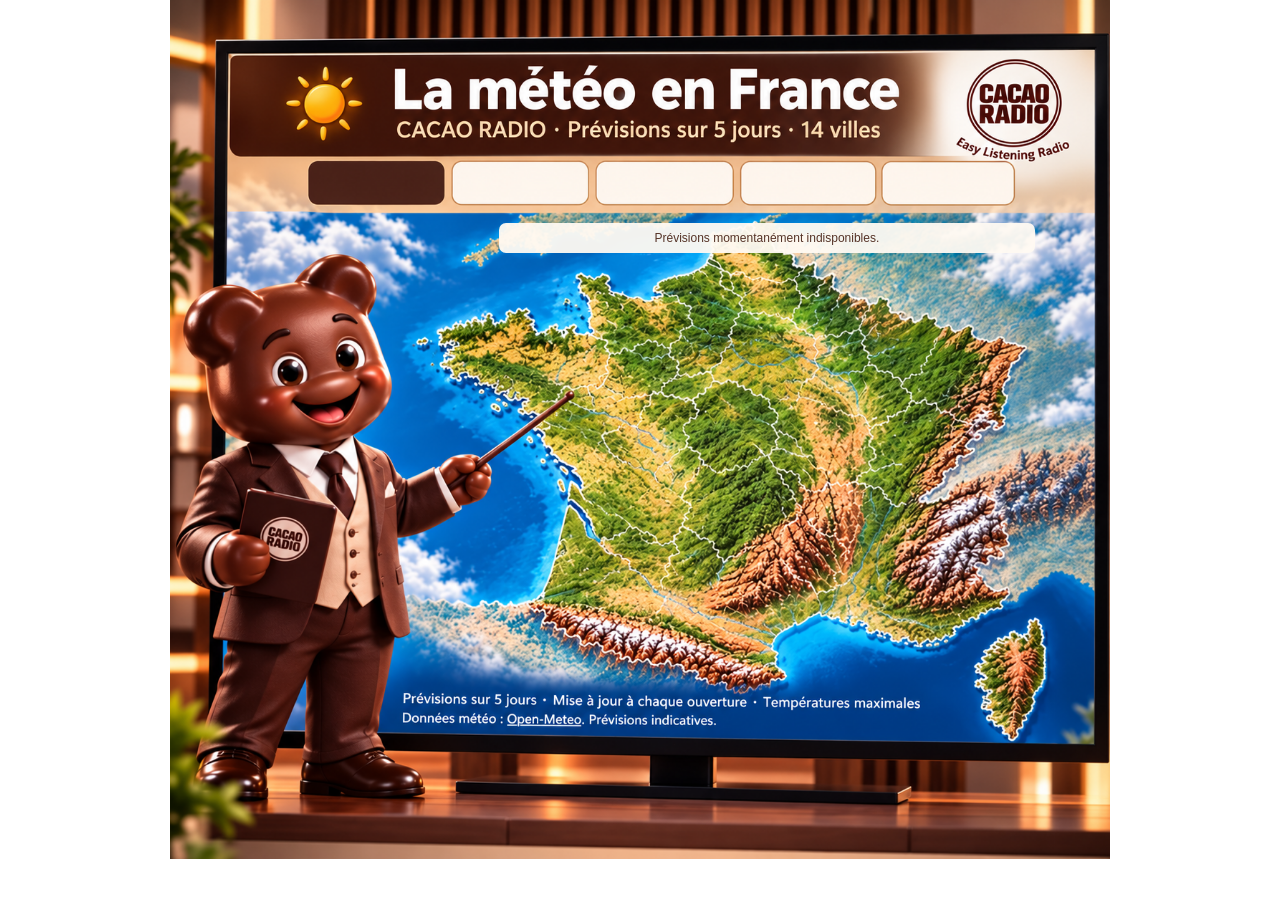
<file: meteo-cacao-radio.html>
<!doctype html>
<html lang="fr">
<head>
<meta charset="utf-8">
<meta name="viewport" content="width=device-width, initial-scale=1">
<title>La météo en France - Cacao Radio</title>

<style>
* {
  box-sizing: border-box;
}

html, body {
  margin: 0;
  padding: 0;
  background: transparent;
  font-family: Arial, Helvetica, sans-serif;
}

.weather {
  position: relative;
  width: 100%;
  max-width: 940px;
  margin: 0 auto;
  overflow: hidden;
  container-type: inline-size;
}

.background {
  display: block;
  width: 100%;
  height: auto;
}

.overlay {
  position: absolute;
  inset: 0;
  pointer-events: none;
}

/* Boutons des cinq jours */
.days {
  position: absolute;
  left: 14.8%;
  top: 18.9%;
  width: 75%;
  height: 5.1%;
  display: grid;
  grid-template-columns: repeat(5, minmax(0, 1fr));
  gap: .8%;
  pointer-events: auto;
}

.days button {
  min-width: 0;
  margin: 0;
  padding: 0 1px;
  border: 0;
  background: transparent;
  color: #563428;
  font-family: inherit;
  font-size: clamp(7px, 1.65cqw, 14px);
  font-weight: 800;
  white-space: nowrap;
  cursor: pointer;
}

.days button:first-child {
  color: white;
}

.days button[aria-pressed="true"]:not(:first-child) {
  background: #563428;
  color: white;
  border-radius: 7px;
}

.days button[aria-pressed="false"]:not(:first-child) {
  background: transparent;
  color: #563428;
}

.days button:focus-visible {
  outline: 2px solid #563428;
  outline-offset: -2px;
}

/* Pictogramme et température côte à côte */
.pin {
  position: absolute;
  transform: translate(-50%, -50%);
  display: inline-flex;
  flex-direction: row;
  align-items: center;
  justify-content: center;
  gap: 0;
  white-space: nowrap;
  z-index: 2;
}

.pin .symbol {
  display: block;
  width: clamp(19px, 3.5cqw, 33px);
  height: clamp(19px, 3.5cqw, 33px);
  flex: 0 0 auto;
  margin-right: -5px;
}

/* Seule modification : contraste renforcé */
.pin .symbol svg {
  display: block;
  width: 100%;
  height: 100%;
  overflow: visible;
  filter: drop-shadow(0 0 1px rgba(40, 55, 65, 0.9))
          drop-shadow(0 1px 1px rgba(0, 0, 0, 0.45));
}

.pin .temp {
  display: block;
  background: rgba(255,250,243,.96);
  color: #482b20;
  border: 1px solid #d6bda8;
  border-radius: 6px;
  padding: 2px 5px;
  font-size: clamp(11px, 2.1cqw, 18px);
  font-weight: 800;
  line-height: 1.1;
  box-shadow: 0 1px 3px #0003;
}

.status {
  position: absolute;
  top: 26%;
  left: 35%;
  right: 8%;
  background: #fffaf3f2;
  color: #563428;
  border-radius: 7px;
  padding: 8px;
  font-size: 12px;
  text-align: center;
}

@media (max-width:500px) {
  .days button {
    font-size: clamp(7px, 2.1cqw, 10px);
  }

  .pin .symbol {
    width: clamp(17px, 4.3cqw, 22px);
    height: clamp(17px, 4.3cqw, 22px);
    margin-right: -4px;
  }

  .pin .temp {
    font-size: clamp(10px, 2.7cqw, 13px);
    padding: 2px 3px;
  }
}
</style>
</head>

<body>

<main class="weather" id="weather">

<img
  class="background"
  id="weather-background"
  src="https://cacaoradio.github.io/cacao-radio/fond-meteo-cacao-radio.png?v=20261023-3"
  alt="La météo en France - Cacao Radio"
  width="1279"
  height="1169"
>

<div class="overlay">
  <nav class="days" id="days" aria-label="Choisir le jour"></nav>
  <div id="pins"></div>
  <div class="status" id="status" role="status">
    Chargement des prévisions…
  </div>
</div>

</main>

<script>
'use strict';

/*
  Coordonnées validées manuellement.
  Reprises exactement, sans modification.
*/

const cities = [
  {name:'Lille',lat:50.6292,lon:3.0573,x:63.20,y:29.87},
  {name:'Le Havre',lat:49.4944,lon:0.1079,x:56.23,y:34.09},
  {name:'Paris',lat:48.8566,lon:2.3522,x:58.89,y:42.22},
  {name:'Strasbourg',lat:48.5734,lon:7.7521,x:91.87,y:43.49},
  {name:'Brest',lat:48.3904,lon:-4.4861,x:33.00,y:41.35},
  {name:'Rennes',lat:48.1173,lon:-1.6778,x:45.15,y:44.51},
  {name:'Nantes',lat:47.2184,lon:-1.5536,x:45.50,y:56.50},
  {name:'Tours',lat:47.3941,lon:0.6848,x:52.56,y:47.13},
  {name:'Dijon',lat:47.322,lon:5.0415,x:77.18,y:48.68},
  {name:'Lyon',lat:45.764,lon:4.8357,x:75.74,y:60.14},
  {name:'Bordeaux',lat:44.8378,lon:-0.5792,x:38.94,y:70.14},
  {name:'Toulouse',lat:43.6047,lon:1.4442,x:57.13,y:69.91},
  {name:'Marseille',lat:43.2965,lon:5.3698,x:78.84,y:73.18},
  {name:'Ajaccio',lat:41.9192,lon:8.7386,x:89.88,y:80.24}
];

function weatherIcon(code) {
  const sun = `
    <circle cx="25" cy="25" r="9"
      fill="#ffcb38" stroke="#e9a51c" stroke-width="2"/>
    <path d="M25 3v9M25 38v9M3 25h9M38 25h9
      M9 9l7 7M34 34l7 7M41 9l-7 7M16 34l-7 7"
      stroke="#efb02a" stroke-width="3"
      stroke-linecap="round"/>
  `;

  const cloud = `
    <path d="M12 37h27c6 0 10-5 10-10
      0-6-4-9-10-9h-3
      C34 11 28 8 22 10
      15 11 11 16 10 23
      5 23 2 27 2 30
      2 35 6 37 12 37Z"
      fill="#f1f5fb"
      stroke="#8299ad"
      stroke-width="2"/>
  `;

  const rain = `
    <path d="M13 40l-3 8M27 40l-3 8M41 40l-3 8"
      stroke="#258fd4" stroke-width="3"
      stroke-linecap="round"/>
  `;

  const snow = `
    <g fill="#76bfe8">
      <circle cx="13" cy="45" r="3"/>
      <circle cx="27" cy="46" r="3"/>
      <circle cx="41" cy="45" r="3"/>
    </g>
  `;

  const fog = `
    <path d="M6 42h39M12 49h28"
      stroke="#98a7b5" stroke-width="3"
      stroke-linecap="round"/>
  `;

  const thunder = `
    <path d="M28 34L19 47h9l-4 8 17-19H31l3-6Z"
      fill="#ffc32d" stroke="#b88b17"/>
  `;

  let content;

  if(code===0) content=sun;
  else if(code<=2) content=sun+cloud;
  else if(code===3) content=cloud;
  else if(code===45||code===48) content=cloud+fog;
  else if(code>=51&&code<=67) content=cloud+rain;
  else if(code>=71&&code<=77) content=cloud+snow;
  else if(code>=80&&code<=82) content=sun+cloud+rain;
  else if(code>=95) content=cloud+thunder;
  else content=sun+cloud;

  return `<svg viewBox="0 0 54 56"
    xmlns="http://www.w3.org/2000/svg"
    aria-hidden="true">${content}</svg>`;
}

function weatherDescription(code) {
  if(code===0) return 'Ensoleillé';
  if(code<=2) return 'Éclaircies';
  if(code===3) return 'Couvert';
  if(code===45||code===48) return 'Brouillard';
  if(code>=51&&code<=67) return 'Pluie';
  if(code>=71&&code<=77) return 'Neige';
  if(code>=80&&code<=82) return 'Averses';
  if(code>=95) return 'Orages';
  return 'Variable';
}

let forecasts = [];
let selectedDay = 0;

const days = document.getElementById('days');
const pins = document.getElementById('pins');
const status = document.getElementById('status');

function dateLabel(date,index) {
  if(index===0) return "Aujourd'hui";
  if(index===1) return 'Demain';

  return new Intl.DateTimeFormat('fr-FR',{
    weekday:'short',
    day:'numeric',
    timeZone:'Europe/Paris'
  }).format(new Date(date+'T12:00:00'));
}

function render() {
  const dates = forecasts[0].daily.time;

  days.innerHTML = dates.map((date,index) => `
    <button
      type="button"
      data-day="${index}"
      aria-pressed="${index===selectedDay}">
      ${dateLabel(date,index)}
    </button>
  `).join('');

  pins.innerHTML = cities.map((city,index) => {
    const daily = forecasts[index].daily;
    const code = daily.weather_code[selectedDay];
    const temperature = Math.round(
      daily.temperature_2m_max[selectedDay]
    );

    return `
      <div class="pin"
        style="left:${city.x}%;top:${city.y}%"
        role="img"
        aria-label="${city.name} : ${weatherDescription(code)}, ${temperature} degrés"
        title="${city.name} : ${weatherDescription(code)}, ${temperature}°">
        <span class="symbol">${weatherIcon(code)}</span>
        <span class="temp">${temperature}°</span>
      </div>
    `;
  }).join('');

  status.style.display = 'none';

  days.querySelectorAll('button').forEach(button => {
    button.addEventListener('click',() => {
      selectedDay = Number(button.dataset.day);
      render();
    });
  });

  reportHeight();
}

function reportHeight() {
  if(window.parent===window) return;

  const height = Math.ceil(
    document.getElementById('weather')
      .getBoundingClientRect().height
  );

  window.parent.postMessage({
    type:'cacao-meteo-height',
    height:height
  },'*');
}

async function loadWeather() {
  try {
    const params = new URLSearchParams({
      latitude:cities.map(c=>c.lat).join(','),
      longitude:cities.map(c=>c.lon).join(','),
      daily:'weather_code,temperature_2m_max',
      timezone:'Europe/Paris',
      forecast_days:'5'
    });

    const response = await fetch(
      'https://api.open-meteo.com/v1/forecast?'+params
    );

    if(!response.ok) {
      throw new Error('HTTP '+response.status);
    }

    const data = await response.json();
    forecasts = Array.isArray(data) ? data : [data];

    if(forecasts.length!==cities.length) {
      throw new Error('Réponse météo incomplète');
    }

    render();

  } catch(error) {
    status.textContent = 'Prévisions momentanément indisponibles.';
    console.error(error);
  }
}

const background = document.getElementById('weather-background');

background.addEventListener('load',reportHeight);
window.addEventListener('load',reportHeight);
window.addEventListener('resize',reportHeight);

loadWeather();
</script>

</body>
</html>
</file>
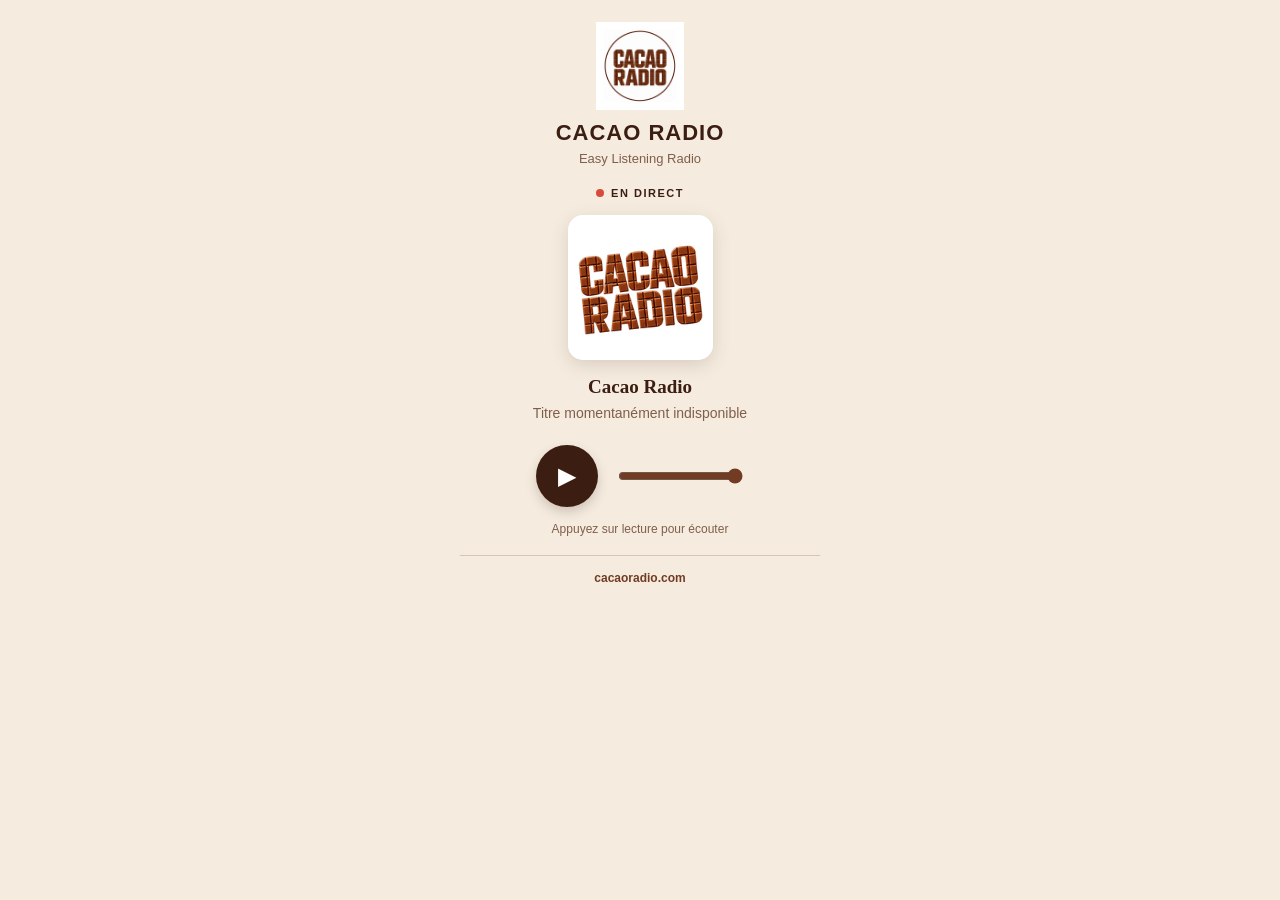
<file: mini-player.html>
<!DOCTYPE html>
<html lang="fr">
<head>
<meta charset="UTF-8">
<meta name="viewport" content="width=device-width,initial-scale=1">
<meta name="theme-color" content="#3b1d12">
<title>Écouter Cacao Radio en direct</title>

<style>
*{box-sizing:border-box}

html,body{
 margin:0;
 padding:0;
 min-height:100%;
}

body{
 font-family:Arial,sans-serif;
 background:#f5ecdf;
 color:#3b1d12;
}

.player{
 width:100%;
 max-width:400px;
 margin:auto;
 padding:22px 20px 25px;
 text-align:center;
}

.logo{
 display:block;
 width:88px;
 height:88px;
 object-fit:contain;
 margin:0 auto 10px;
}

h1{
 font-size:22px;
 margin:0 0 5px;
 letter-spacing:1px;
}

.subtitle{
 font-size:13px;
 color:#805e4c;
 margin-bottom:17px;
}

.live{
 display:inline-flex;
 align-items:center;
 gap:7px;
 font-size:11px;
 font-weight:bold;
 letter-spacing:1.5px;
 margin-bottom:16px;
}

.dot{
 width:8px;
 height:8px;
 background:#d94a3a;
 border-radius:50%;
}

.cover{
 display:block;
 width:145px;
 height:145px;
 object-fit:cover;
 border-radius:15px;
 margin:0 auto 15px;
 box-shadow:0 5px 18px #3b1d1226;
}

.title{
 font-family:Georgia,serif;
 font-size:19px;
 font-weight:bold;
 line-height:1.3;
 overflow-wrap:anywhere;
}

.artist{
 font-size:14px;
 color:#805e4c;
 margin-top:5px;
 min-height:18px;
 overflow-wrap:anywhere;
}

.controls{
 display:flex;
 justify-content:center;
 align-items:center;
 gap:18px;
 margin:22px 0 15px;
}

.play{
 width:62px;
 height:62px;
 border:0;
 border-radius:50%;
 background:#3b1d12;
 color:white;
 font-size:24px;
 cursor:pointer;
 box-shadow:0 5px 12px #3b1d1233;
}

.volume{
 width:125px;
 accent-color:#713c23;
}

.status{
 font-size:12px;
 color:#805e4c;
 min-height:16px;
}

.footer{
 margin-top:17px;
 padding-top:15px;
 border-top:1px solid #d8c5b1;
 font-size:12px;
}

.footer a{
 color:#713c23;
 text-decoration:none;
 font-weight:bold;
}

@media(max-width:420px){
 .player{padding:20px 16px}
}
</style>
</head>

<body>

<main class="player">

<img class="logo"
 src="logo-fixe.png"
 alt="Logo officiel Cacao Radio">

<h1>CACAO RADIO</h1>

<div class="subtitle">Easy Listening Radio</div>

<div class="live">
<span class="dot"></span>
EN DIRECT
</div>

<img
 id="cover"
 class="cover"
 src="icon-192.png"
 alt="Pochette du titre en cours">

<div class="title" id="title">
Cacao Radio
</div>

<div class="artist" id="artist">
Chargement du titre…
</div>

<div class="controls">

<button
 class="play"
 id="play"
 type="button"
 aria-label="Écouter la radio">
▶
</button>

<input
 class="volume"
 id="volume"
 type="range"
 min="0"
 max="1"
 step="0.05"
 value="1"
 aria-label="Volume">

</div>

<div class="status" id="status">
Appuyez sur lecture pour écouter
</div>

<div class="footer">
<a href="https://cacaoradio.com/"
 target="_blank"
 rel="noopener">
cacaoradio.com
</a>
</div>

</main>

<!-- MESSAGE DE BIENVENUE -->

<audio
 id="welcome"
 preload="none"
 src="welcome.m4a.m4a">
</audio>

<!-- DIRECT CACAO RADIO -->

<audio
 id="audio"
 preload="none"
 src="https://stream10.vestaradio.com/Cacao-Radio">
</audio>

<script>
const audio=document.getElementById("audio");
const welcome=document.getElementById("welcome");
const play=document.getElementById("play");
const volume=document.getElementById("volume");
const status=document.getElementById("status");

const STATUS_API=
"https://studio10.vestaradio.com/api/player-public.php?radio=Cacao-Radio&action=status";

let playRequested=false;
let welcomePlayed=false;
let phase="idle";
let requestId=0;

function updateButton(){
 const active=
  (phase==="welcome" && !welcome.paused) ||
  (phase==="live" && !audio.paused);

 play.textContent=active?"❚❚":"▶";
 play.setAttribute(
  "aria-label",
  active?"Mettre en pause":"Écouter la radio"
 );
}

async function startLive(token){

 if(token!==requestId || !playRequested)return;

 phase="live";
 status.textContent="Connexion à Cacao Radio…";

 try{
  await audio.play();

  if(token!==requestId || !playRequested){
   audio.pause();
   return;
  }

  updateButton();

 }catch(e){
  if(token!==requestId)return;
  playRequested=false;
  phase="idle";
  status.textContent=
   "Impossible de démarrer le direct. Réessayez.";
  updateButton();
 }
}

async function startWelcome(token){

 phase="welcome";
 status.textContent="Bienvenue sur Cacao Radio…";

 try{
  welcome.currentTime=0;
  await welcome.play();

  if(token!==requestId || !playRequested){
   welcome.pause();
   return;
  }

  welcomePlayed=true;
  updateButton();

 }catch(e){

  if(token!==requestId)return;

  // Si le message ne peut pas être lu,
  // on essaie directement la radio.
  welcomePlayed=true;
  await startLive(token);
 }
}

play.addEventListener("click",async function(){

 if(phase==="welcome" && !welcome.paused){
  playRequested=false;
  requestId++;
  welcome.pause();
  status.textContent="Lecture en pause";
  updateButton();
  return;
 }

 if(phase==="live" && !audio.paused){
  playRequested=false;
  requestId++;
  audio.pause();
  status.textContent="Lecture en pause";
  updateButton();
  return;
 }

 playRequested=true;
 const token=++requestId;

 if(phase==="welcome" && welcome.paused){
  try{
   await welcome.play();
   if(token!==requestId){
    welcome.pause();
    return;
   }
   updateButton();
  }catch(e){
   await startLive(token);
  }
  return;
 }

 if(!welcomePlayed){
  await startWelcome(token);
 }else{
  await startLive(token);
 }
});

welcome.addEventListener("playing",function(){
 phase="welcome";
 status.textContent="Bienvenue sur Cacao Radio…";
 updateButton();
});

welcome.addEventListener("ended",function(){
 if(!playRequested)return;
 startLive(requestId);
});

welcome.addEventListener("error",function(){
 if(phase==="welcome" && playRequested){
  welcomePlayed=true;
  startLive(requestId);
 }
});

audio.addEventListener("playing",function(){
 phase="live";
 status.textContent="Vous écoutez Cacao Radio en direct";
 updateButton();
});

audio.addEventListener("pause",function(){
 updateButton();
 if(phase==="live" && !playRequested){
  status.textContent="Lecture en pause";
 }
});

audio.addEventListener("waiting",function(){
 if(playRequested && phase==="live"){
  status.textContent="Chargement du direct…";
 }
});

audio.addEventListener("error",function(){
 playRequested=false;
 status.textContent="Flux momentanément indisponible.";
 updateButton();
});

volume.addEventListener("input",function(){
 const level=Number(volume.value);
 audio.volume=level;
 welcome.volume=level;
});

async function updateNowPlaying(){

 try{
  const response=await fetch(STATUS_API,{
   cache:"no-store"
  });

  if(!response.ok)throw new Error("API");

  const data=await response.json();

  if(!data.success)throw new Error("Statut");

  const title=data.title||
   data.now_playing||
   "Cacao Radio";

  const artist=data.artist||
   "Easy Listening Radio";

  const cover=data.cover||
   data.logo||
   "icon-192.png";

  document.getElementById("title").textContent=title;
  document.getElementById("artist").textContent=artist;

  const image=document.getElementById("cover");

  image.onerror=function(){
   image.onerror=null;
   image.src="icon-192.png";
  };

  image.src=cover;

  if("mediaSession" in navigator &&
     "MediaMetadata" in window){

   try{
    navigator.mediaSession.metadata=new MediaMetadata({
     title:title,
     artist:artist,
     album:"Cacao Radio",
     artwork:[{src:cover}]
    });
   }catch(e){}
  }

 }catch(e){
  document.getElementById("title").textContent=
   "Cacao Radio";
  document.getElementById("artist").textContent=
   "Titre momentanément indisponible";
 }

}

updateNowPlaying();
setInterval(updateNowPlaying,15000);

if("mediaSession" in navigator){

 try{

  navigator.mediaSession.setActionHandler(
   "play",
   function(){
    if(playRequested)return;
    play.click();
   }
  );

  navigator.mediaSession.setActionHandler(
   "pause",
   function(){
    if(
     (phase==="welcome" && !welcome.paused) ||
     (phase==="live" && !audio.paused)
    ){
     play.click();
    }
   }
  );

 }catch(e){}
}
</script>

</body>
</html>
</file>
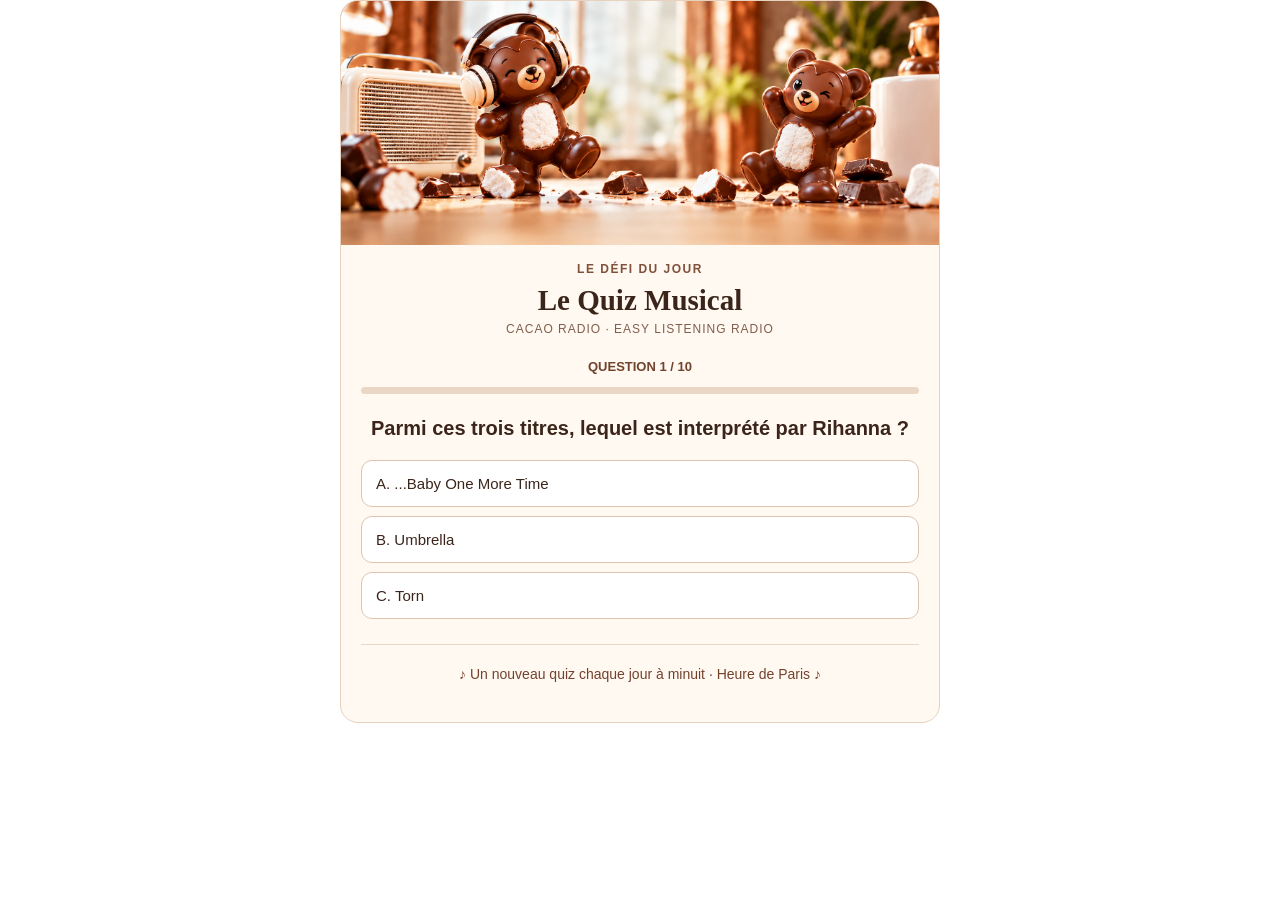
<file: quiz-musical.html>
<!doctype html>
<html lang="fr">
<head>
<meta charset="utf-8">
<meta name="viewport" content="width=device-width,initial-scale=1">
<title>Le Quiz Musical - Cacao Radio</title>
<style>
*{box-sizing:border-box}
html,body{margin:0;padding:0;background:transparent}
body{font-family:Arial,sans-serif;color:#3b251b}
.quiz{width:100%;max-width:600px;margin:0 auto;background:#fff9f1;border:1px solid #e6d2be;border-radius:18px;overflow:hidden;text-align:center}
.hero-crop{width:100%;aspect-ratio:2.45/1;overflow:hidden;background:#b18c72}
.hero{display:block;width:100%;height:100%;object-fit:cover;object-position:center top}
.content{padding:17px 20px 25px}
.kicker{color:#80513a;font-size:12px;font-weight:bold;letter-spacing:1.5px}
h1{font:700 29px Georgia,serif;margin:8px 0 5px}
.sub{font-size:12px;color:#805e4c;letter-spacing:1px;margin-bottom:23px}
.meta{font-size:13px;color:#70432e;font-weight:bold}
.progress{height:7px;background:#ead7c6;border-radius:12px;overflow:hidden;margin:13px 0 20px}
.bar{height:100%;background:#8d4c30;width:0;transition:width .2s}
.question{font-size:20px;font-weight:bold;line-height:1.4;margin-bottom:18px}
.answers{display:grid;gap:9px}
.answer{width:100%;background:#fff;color:#3b251b;border:1px solid #dfc4ae;border-radius:11px;padding:14px;text-align:left;font-size:15px;cursor:pointer}
.answer:disabled{opacity:1;cursor:default}
.answer.correct{background:#e6f3e9;border-color:#438b5a}
.answer.wrong{background:#fbe9e9;border-color:#bd5b5b}
.primary{margin-top:17px;padding:13px 24px;border:0;border-radius:30px;background:#74412d;color:#fff;font-size:15px;font-weight:bold;cursor:pointer}
.feedback{margin-top:13px;font-size:14px;font-weight:bold}
.result{font:700 46px Georgia,serif;color:#74412d;margin:15px 0}
.muted{font-size:14px;line-height:1.6}
.footer{margin-top:25px;padding:18px 8px 12px;border-top:1px solid #ead8c7;color:#74412d;font-size:14px;line-height:1.6}
.hidden{display:none!important}
@media(max-width:480px){
.content{padding:15px 13px 22px}
.hero-crop{aspect-ratio:2.1/1}
h1{font-size:26px}
.question{font-size:18px}
.answer{padding:13px;font-size:14px}
.footer{font-size:13px}
}
</style>
</head>
<body>
<main class="quiz">
<div class="hero-crop">
<img class="hero" src="https://cacaoradio.github.io/cacao-radio/quiz-musical-visuel.png" alt="Nounours chocolat guimauve avec une radio">
</div>
<div class="content">
<div class="kicker">LE DÉFI DU JOUR</div>
<h1>Le Quiz Musical</h1>
<div class="sub">CACAO RADIO · EASY LISTENING RADIO</div>
<section id="game">
<div class="meta" id="meta"></div>
<div class="progress"><div class="bar" id="bar"></div></div>
<div class="question" id="question"></div>
<div class="answers" id="answers"></div>
<div class="feedback" id="feedback" aria-live="polite"></div>
<button class="primary hidden" id="next">Question suivante →</button>
</section>
<section id="done" class="hidden">
<p>Bravo, vous avez terminé le quiz du jour !</p>
<div class="result" id="score"></div>
<p class="muted">Rendez-vous demain pour un nouveau quiz musical !</p>
<p class="muted" id="countdown"></p>
</section>
<div class="footer">♪ Un nouveau quiz chaque jour à minuit · Heure de Paris ♪</div>
</div>
</main>
<script>
"use strict";

// 150 chansons, 2 types de questions = 300 questions.
const data=`Michael Jackson|Billie Jean
ABBA|Dancing Queen
Adele|Rolling in the Deep
Coldplay|Viva la Vida
Madonna|Like a Prayer
Prince|Purple Rain
Adele|Someone Like You
Fleetwood Mac|Dreams
Daft Punk|Get Lucky
Ed Sheeran|Shape of You
Lady Gaga|Bad Romance
Oasis|Wonderwall
Amy Winehouse|Back to Black
The Weeknd|Blinding Lights
a-ha|Take On Me
Pharrell Williams|Happy
Eagles|Hotel California
Amy Winehouse|Rehab
Dua Lipa|Levitating
The Police|Every Breath You Take
Miley Cyrus|Flowers
Queen|Bohemian Rhapsody
Adele|Hello
Elton John|Rocket Man
Beyoncé|Crazy in Love
Coldplay|Yellow
Sam Smith|Stay With Me
Earth, Wind & Fire|September
Britney Spears|Toxic
Ed Sheeran|Thinking Out Loud
Sade|Smooth Operator
Toto|Africa
Sade|No Ordinary Love
Tracy Chapman|Fast Car
Tears for Fears|Everybody Wants to Rule the World
Mark Ronson et Amy Winehouse|Valerie
Dua Lipa|New Rules
Queen|Don't Stop Me Now
John Legend|Ordinary People
Harry Styles|As It Was
Stevie Wonder|Superstition
Stevie Wonder|Isn't She Lovely
Marvin Gaye|What's Going On
Aretha Franklin|Respect
The Beatles|Hey Jude
The Beatles|Come Together
The Rolling Stones|Angie
David Bowie|Heroes
David Bowie|Let's Dance
Elton John|Your Song
Billy Joel|Piano Man
Billy Joel|Uptown Girl
Bee Gees|Stayin' Alive
Gloria Gaynor|I Will Survive
Donna Summer|Hot Stuff
Chic|Le Freak
Blondie|Heart of Glass
The Clash|London Calling
Pink Floyd|Another Brick in the Wall, Part 2
Supertramp|The Logical Song
The Jackson 5|I Want You Back
Diana Ross|Upside Down
Lionel Richie|All Night Long
Lionel Richie|Say You, Say Me
Cyndi Lauper|Girls Just Want to Have Fun
Whitney Houston|I Wanna Dance with Somebody
Whitney Houston|I Will Always Love You
George Michael|Careless Whisper
George Michael|Faith
Wham!|Wake Me Up Before You Go-Go
U2|With or Without You
U2|Beautiful Day
Simple Minds|Don't You (Forget About Me)
Duran Duran|Hungry Like the Wolf
Eurythmics|Sweet Dreams (Are Made of This)
Tina Turner|What's Love Got to Do with It
Phil Collins|In the Air Tonight
Genesis|Invisible Touch
The Cure|Just Like Heaven
Depeche Mode|Enjoy the Silence
New Order|Blue Monday
Pet Shop Boys|West End Girls
Bryan Adams|Summer of '69
Bon Jovi|Livin' on a Prayer
Roxette|It Must Have Been Love
Sinéad O'Connor|Nothing Compares 2 U
R.E.M.|Losing My Religion
Nirvana|Smells Like Teen Spirit
Radiohead|Creep
Blur|Song 2
The Cranberries|Zombie
No Doubt|Don't Speak
Alanis Morissette|Ironic
Natalie Imbruglia|Torn
Spice Girls|Wannabe
Backstreet Boys|I Want It That Way
Britney Spears|...Baby One More Time
Christina Aguilera|Genie in a Bottle
Destiny's Child|Say My Name
TLC|No Scrubs
Lauryn Hill|Doo Wop (That Thing)
Fugees|Killing Me Softly
Coolio|Gangsta's Paradise
MC Hammer|U Can't Touch This
Dr. Dre|Still D.R.E.
Eminem|Lose Yourself
OutKast|Hey Ya!
Gorillaz|Clint Eastwood
The White Stripes|Seven Nation Army
The Killers|Mr. Brightside
Keane|Somewhere Only We Know
Snow Patrol|Chasing Cars
James Blunt|You're Beautiful
Daniel Powter|Bad Day
Norah Jones|Don't Know Why
Alicia Keys|Fallin'
Alicia Keys|No One
Rihanna|Umbrella
Rihanna|Diamonds
Beyoncé|Single Ladies (Put a Ring on It)
Justin Timberlake|Cry Me a River
Nelly Furtado|Say It Right
Shakira|Hips Don't Lie
Kylie Minogue|Can't Get You Out of My Head
Robbie Williams|Angels
Bruno Mars|Just the Way You Are
Bruno Mars|Locked Out of Heaven
Maroon 5|This Love
Maroon 5|Moves Like Jagger
OneRepublic|Counting Stars
Imagine Dragons|Radioactive
Lana Del Rey|Video Games
Lorde|Royals
Sia|Chandelier
Sia|Cheap Thrills
Taylor Swift|Shake It Off
Taylor Swift|Anti-Hero
Ariana Grande|thank u, next
Billie Eilish|bad guy
Billie Eilish|BIRDS OF A FEATHER
Olivia Rodrigo|drivers license
Olivia Rodrigo|good 4 u
Harry Styles|Watermelon Sugar
The Weeknd|Save Your Tears
Dua Lipa|Don't Start Now
Miley Cyrus|Wrecking Ball
Lewis Capaldi|Someone You Loved
Hozier|Take Me to Church
Vance Joy|Riptide
Avicii|Wake Me Up`.trim().split("\n").map(s=>s.split("|"));

const $=id=>document.getElementById(id);

function dateParis(){
 const p=Object.fromEntries(
  new Intl.DateTimeFormat("en-GB",{
   timeZone:"Europe/Paris",
   year:"numeric",
   month:"2-digit",
   day:"2-digit"
  }).formatToParts(new Date()).map(x=>[x.type,x.value])
 );
 return `${p.year}-${p.month}-${p.day}`;
}

function hash(s){
 let h=2166136261;
 for(const c of s){
  h^=c.charCodeAt(0);
  h=Math.imul(h,16777619);
 }
 return h>>>0;
}

const today=dateParis();
const parts=today.split("-").map(Number);
const day=Math.floor(
 Date.UTC(parts[0],parts[1]-1,parts[2])/86400000
);
const cycle=Math.floor(day/30);
const slot=((day%30)+30)%30;

const order=Array.from({length:300},(_,i)=>i)
.sort((a,b)=>hash(cycle+"-"+a)-hash(cycle+"-"+b)||a-b);

const ids=order.slice(slot*10,slot*10+10);

function build(id){
 const i=id%data.length;
 const reverse=id>=data.length;
 const [artist,title]=data[i];
 const correct=reverse?title:artist;

 const pool=[...new Set(
  data.filter(row=>!reverse||row[0]!==artist)
  .map(row=>reverse?row[1]:row[0])
 )].filter(x=>x!==correct);

 pool.sort((a,b)=>hash(today+id+a)-hash(today+id+b));

 const opts=[correct,...pool.slice(0,2)]
 .sort((a,b)=>
  hash(today+id+"option"+a)-
  hash(today+id+"option"+b)
 );

 return {
  q:reverse
   ?`Parmi ces trois titres, lequel est interprété par ${artist} ?`
   :`Qui interprète « ${title} » ?`,
  opts,
  answer:opts.indexOf(correct)
 };
}

const quiz=ids.map(id=>build(id));
const key="cacao-quiz-v2-"+today;

let state;
try{
 state=JSON.parse(localStorage.getItem(key)||"null");
}catch(e){}

if(!state||
 !Array.isArray(state.picks)||
 !Number.isInteger(state.i)||
 state.i<0||state.i>10||
 state.picks.length>10){
 state={i:0,picks:[],completed:false};
}

function save(){
 try{
  localStorage.setItem(key,JSON.stringify(state));
 }catch(e){
  $("feedback").textContent=
   "Votre navigateur ne peut pas enregistrer votre progression.";
 }
}

function score(){
 return state.picks.reduce(
  (n,p,i)=>n+(quiz[i]&&p===quiz[i].answer?1:0),0
 );
}

function render(){
 if(state.completed||state.i>=10){
  state.completed=true;
  save();
  $("game").classList.add("hidden");
  $("done").classList.remove("hidden");
  $("score").textContent=score()+" / 10";
  tick();
  notify();
  return;
 }

 const q=quiz[state.i];
 const answered=state.picks.length>state.i;

 $("meta").textContent=`QUESTION ${state.i+1} / 10`;
 $("bar").style.width=state.i*10+"%";
 $("question").textContent=q.q;
 $("answers").replaceChildren();

 q.opts.forEach((answer,i)=>{
  const b=document.createElement("button");
  b.className="answer";
  b.textContent=String.fromCharCode(65+i)+". "+answer;
  b.disabled=answered;

  if(answered){
   if(i===q.answer)b.classList.add("correct");
   else if(i===state.picks[state.i])b.classList.add("wrong");
  }else{
   b.onclick=()=>{
    state.picks[state.i]=i;
    save();
    render();
   };
  }
  $("answers").append(b);
 });

 $("feedback").textContent=answered
  ?(state.picks[state.i]===q.answer
   ?"Bonne réponse !"
   :"La bonne réponse est : "+q.opts[q.answer])
  :"";

 $("next").classList.toggle("hidden",!answered);
 $("next").textContent=state.i===9
  ?"Voir mon score →"
  :"Question suivante →";

 notify();
}

$("next").onclick=()=>{
 if(state.picks.length<=state.i)return;
 state.i++;
 if(state.i===10)state.completed=true;
 save();
 render();
};

function tick(){
 if($("done").classList.contains("hidden"))return;

 const p=Object.fromEntries(
  new Intl.DateTimeFormat("en-GB",{
   timeZone:"Europe/Paris",
   hour:"2-digit",
   minute:"2-digit",
   second:"2-digit",
   hourCycle:"h23"
  }).formatToParts(new Date()).map(x=>[x.type,x.value])
 );

 const seconds=(
  86400-(
   Number(p.hour)*3600+
   Number(p.minute)*60+
   Number(p.second)
  )
 )%86400;

 $("countdown").textContent=
  "Prochain quiz dans "+
  String(Math.floor(seconds/3600)).padStart(2,"0")+"h "+
  String(Math.floor(seconds%3600/60)).padStart(2,"0")+"min "+
  String(seconds%60).padStart(2,"0")+"s";
}

function notify(){
 requestAnimationFrame(()=>{
  parent.postMessage({
   type:"cacaoQuizHeight",
   height:document.documentElement.scrollHeight
  },"*");
 });
}

if("ResizeObserver" in window){
 new ResizeObserver(notify).observe(document.body);
}

window.addEventListener("load",notify);
render();

setInterval(()=>{
 if(dateParis()!==today)location.reload();
 else tick();
},1000);
</script>
</body>
</html>
</file>
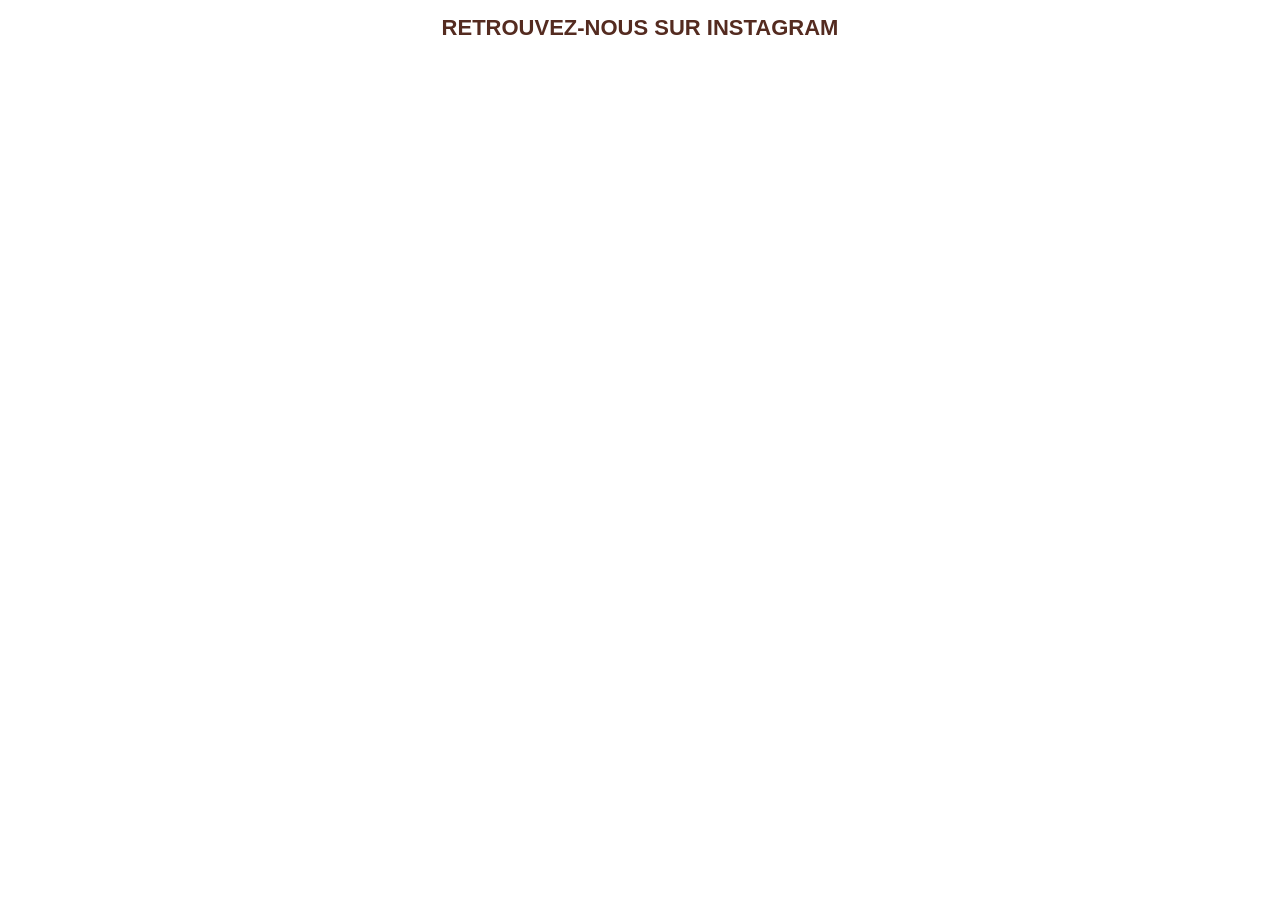
<file: test-instagram.html>
<!DOCTYPE html>
<html lang="fr">
<head>
  <meta charset="UTF-8">
  <meta name="viewport" content="width=device-width, initial-scale=1.0">
  <title>Instagram Cacao Radio</title>

  <style>
    html, body {
      margin: 0;
      padding: 0;
      background: transparent !important;
      font-family: Arial, sans-serif;
      text-align: center;
    }

    h2 {
      color: #542b20;
      font-size: 22px;
      margin: 15px 0 20px;
    }

    iframe {
      display: block;
      width: 100%;
      height: 500px;
      border: none;
      background: transparent;
    }
  </style>
</head>

<body>
  <h2>RETROUVEZ-NOUS SUR INSTAGRAM</h2>

  <iframe
    src="https://simpleembed.com/embed/fZO4DZj680sjn9j8pqjC"
    title="Instagram Cacao Radio"
    loading="eager">
  </iframe>
</body>
</html>
</file>
